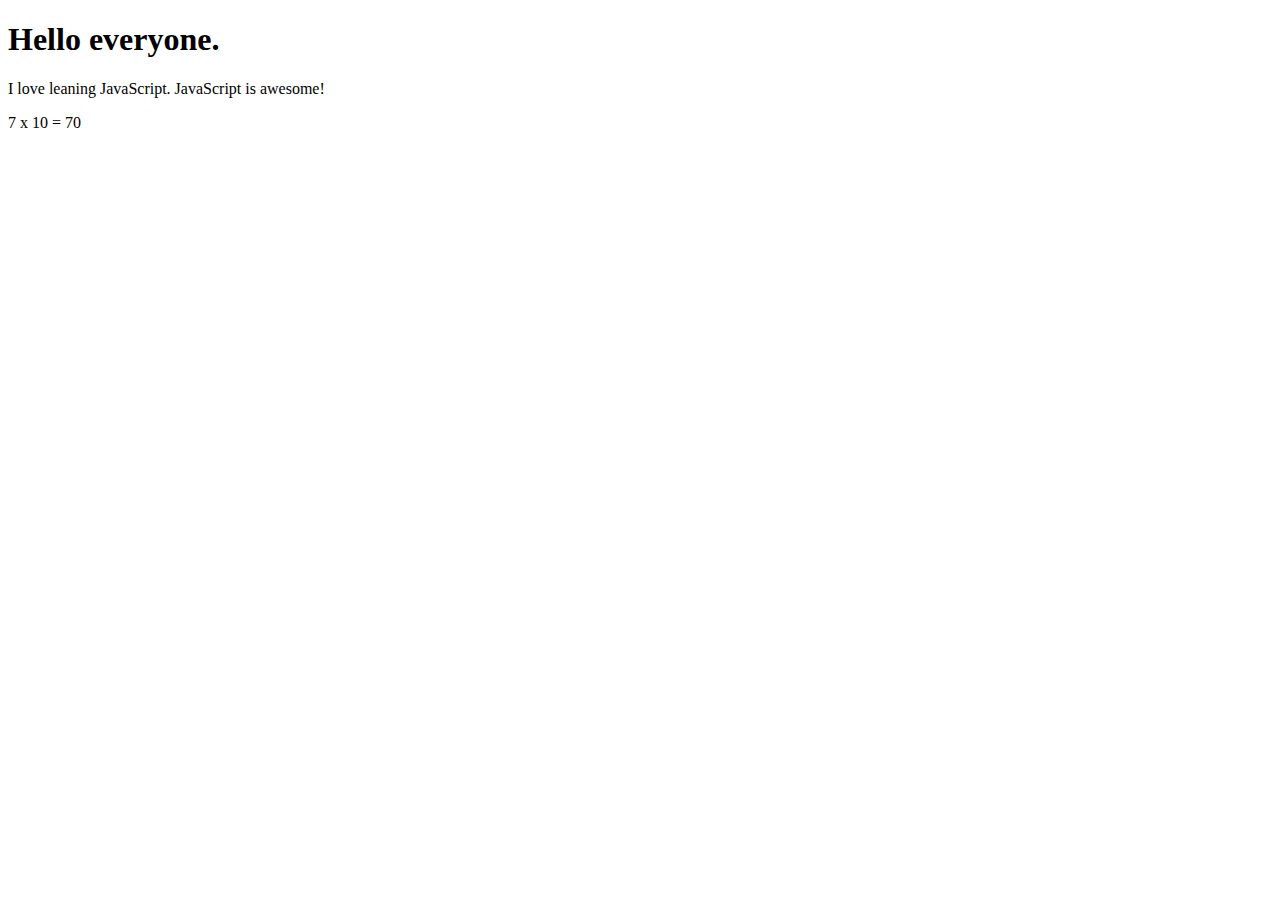
<file: index.html>
<!DOCTYPE html>
<html>
<head>
   <link rel="stylesheet" type="text/css" href="style.css">
<body>
    <h1 id="heading1"></h1>
    <p id="paragraph1"></p>
    <p id="paragraph2"></p>

    <script>
        var text1;
        var text2;
        var text3;
        
        var numA = 7;
        var numB = 10;

        text1 = "Hello everyone.";
        text2 = "I love leaning JavaScript.";
        text3 = " JavaScript is awesome!";

        document.getElementById("heading1").innerHTML = (text1);
        document.getElementById("paragraph1").innerHTML = (text2 + text3);
        document.getElementById("paragraph2").innerHTML = (numA + " x " +numB + " = "+ numA * numB);
    </script>
</body>
</html>
</file>
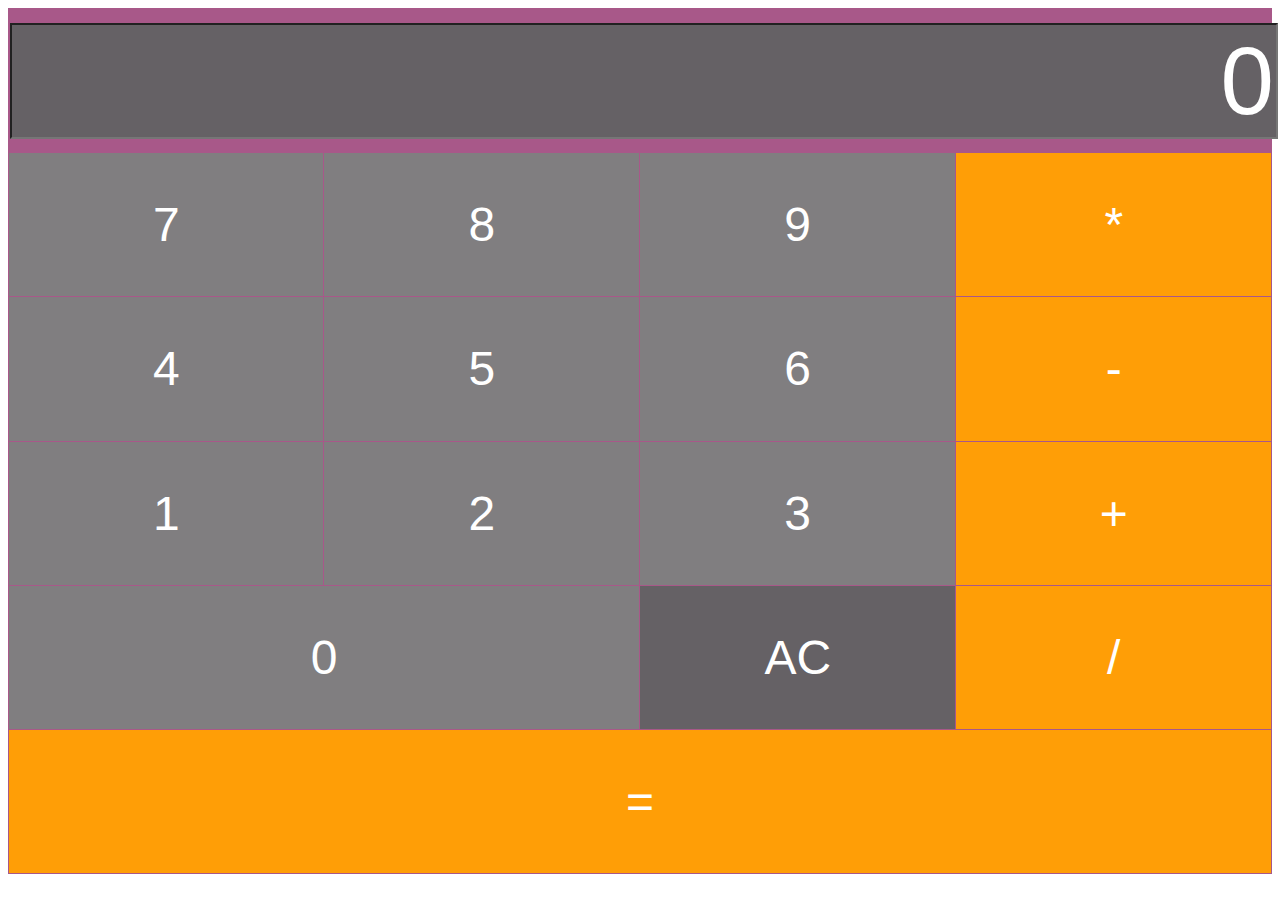
<file: calculator.html>
<!DOCTYPE html>
<html>
<head>
  <link rel="stylesheet" type="text/css" href="style.css">
</head>
<body>
  <table border="1">
    <tr>
      <td colspan="4">
        <input type="text" id="inputBox" value="0">
      </td>
    </tr>
    <tr>
        <td class="digitButton" onclick="digitBtnPressed(7)">7</td>
        <td class="digitButton" onclick="digitBtnPressed(8)">8</td>
        <td class="digitButton" onclick="digitBtnPressed(9)">9</td>
        <td class="operatorButton" onclick="operatorBtnPressed('*')">*</td>
    </tr>
    <tr>
        <td class="digitButton" onclick="digitBtnPressed(4)">4</td>
        <td class="digitButton" onclick="digitBtnPressed(5)">5</td>
        <td class="digitButton" onclick="digitBtnPressed(6)">6</td>
        <td class="operatorButton" onclick="operatorBtnPressed('-')">-</td>
    </tr>
    <tr>
        <td class="digitButton" onclick="digitBtnPressed(1)">1</td>
        <td class="digitButton" onclick="digitBtnPressed(2)">2</td>
        <td class="digitButton" onclick="digitBtnPressed(3)">3</td>
        <td class="operatorButton" onclick="operatorBtnPressed('+')">+</td>
    </tr>
    <tr>
      <td class="digitButton" colspan="2" onclick="digitBtnPressed(0)">0</td>

      <td class="ACButton" onclick="btnACPressed()">AC</td>
      <td class="operatorButton" onclick="operatorBtnPressed('/')">/</td>
    </tr>
    <tr>
      <td class="operatorButton" colspan="4" onclick="equalsBtnPressed()">=</td>
    </tr>
  </table>
  <script>
    var newLine = true;  //Boolean variable. Determines if the next thing the user types should be on a new line or not
    var value1;
    var currentOperator;


    //Event handler for when a digit button is pressed
    //This function will be called when a digit button is pressed
      function digitBtnPressed(button) {

        if (newLine) {
            document.getElementById("inputBox").value = button;
            newLine = false;
        } else{
            var currentValue = document.getElementById("inputBox").value;
            document.getElementById("inputBox").value = currentValue + button;
        }
      }
    //Event handler for when the AC button is pressed
      function btnACPressed() {
        document.getElementById("inputBox").value = 0;
        newLine = true;
      }
    //Event handler for when an operator button is pressed
      function operatorBtnPressed(operator) {
        currentOperator = operator;
        value1 = parseInt(document.getElementById("inputBox").value);
        newLine = true;
      }

    //Event handler for equals button
      function equalsBtnPressed(){
        var value2 = parseInt(document.getElementById("inputBox").value);
        var finalTotal;

        switch(currentOperator){
          case "+":
                finalTotal =value1 + value2;
                break;
          case "-":
                finalTotal =value1 - value2;
                break;
          case "/":
                finalTotal =value1 / value2;
                break;
          case "*":
                finalTotal =value1 * value2;
                break;

        }
        document.getElementById("inputBox").value = finalTotal;

        value = 0;
        newLine = true;

      }
  </script>
    
</body>
</html>
</file>
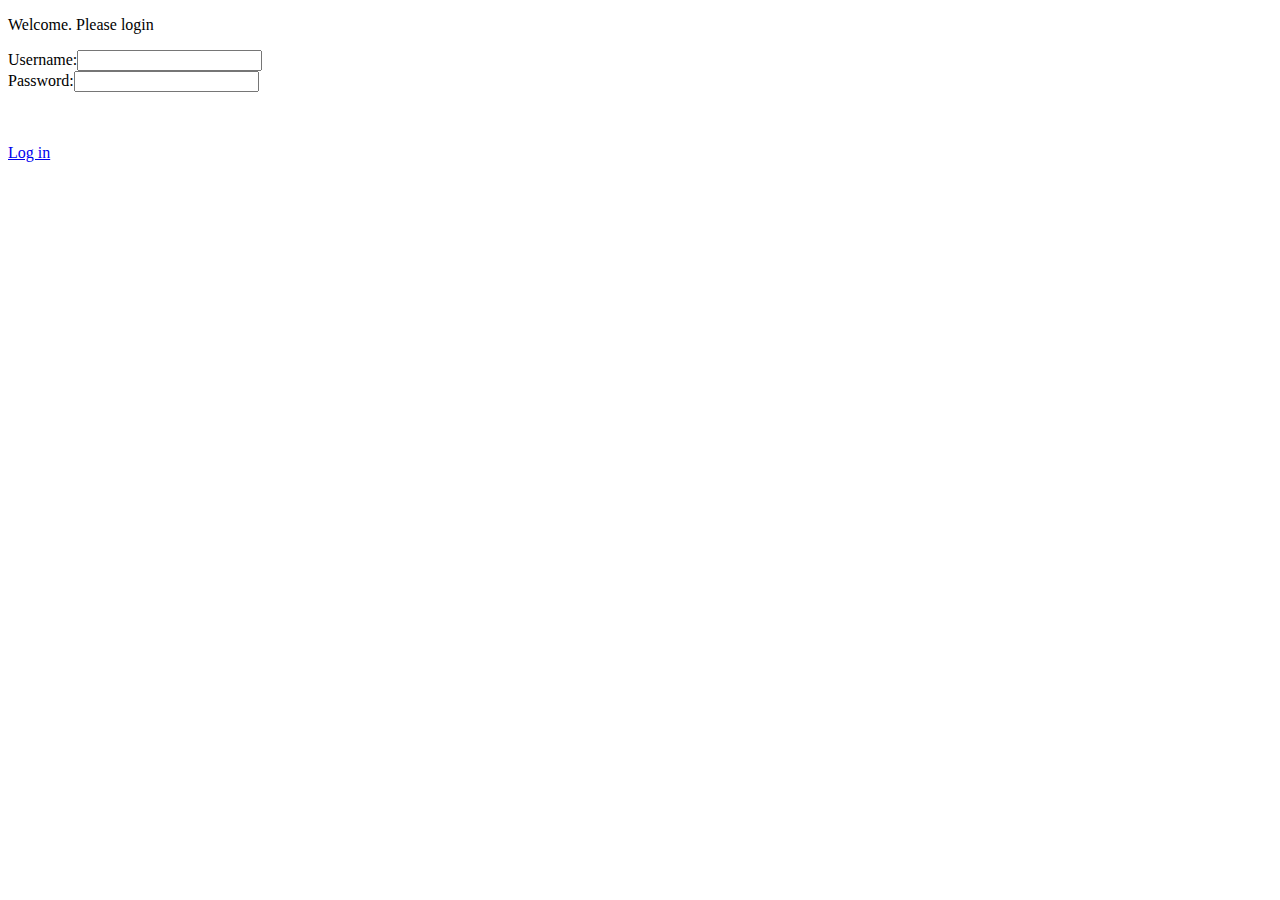
<file: loginForm.html>
<!DOCTYPE html>
<html>
<head>
   <link rel="stylesheet" href="style.css">
</head>
<body>
    <p>Welcome. Please login</p>
    <form><label for="usernameInput">Username:</label><input type="text" id="usernameInput"/></br>
        <label for="passwordInput">Password:</label><input type="password" id="passwordInput" name="passwordInput"/>
        <p id="message"></p>
        <br/><br/>
        <a href="#" onclick="verifyUser()">Log in</a>
    </form>
    <script>

            function verifyUser() {
                var username = document.getElementById("usernameInput").value;
                var password = document.getElementById("passwordInput").value;

                checkUserCredentials(username, password);  
            }

            function checkUserCredentials(username, password) {
                var systemUsername = "Bond";
                var systemPassword = "007";

                if(username == systemUsername && password == systemPassword) {
                    document.getElementById("message").innerHTML = "Login successful...";
                } else {
                    document.getElementById("message").innerHTML = "username or password is incorrect.";   
                }
            }
            


        </script>  
</body>
</html>
</file>
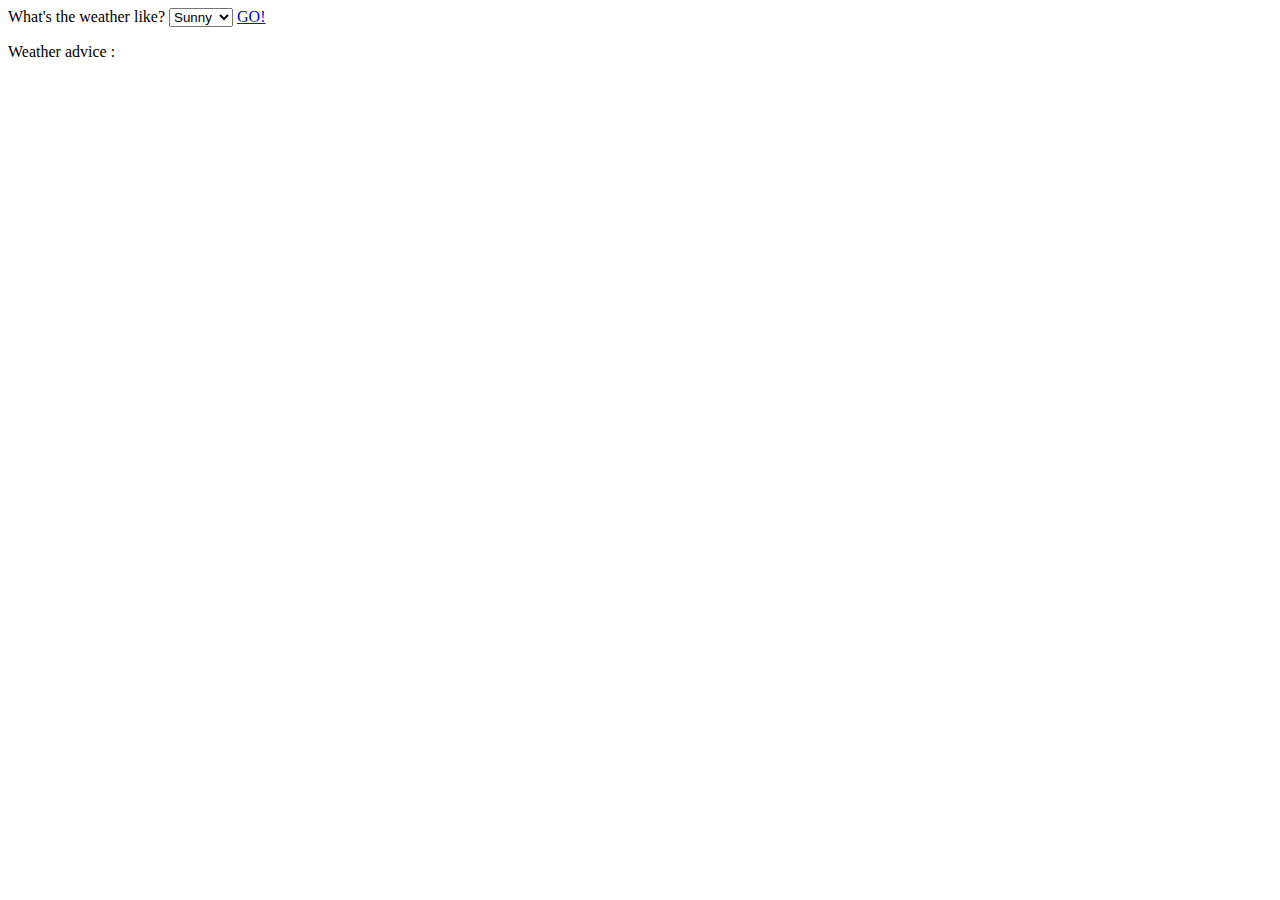
<file: switch.html>
<!DOCTYPE html>
<html>
<head>
 <link rel="stylesheet" href="style.css">
</head>
<body>
    <label for ="weather">What's the weather like?</label>
    <select id="weather">
        <option value="sunny">Sunny</option>
        <option value="rainy">Windy</option>
        <option value="snowy">Rainy</option>
        <option value="windy">Snowy</option>
        <option value="stormy">Cloudy</option>
    </select>
    <a href="#" onclick="btnPressed()">GO!</a>
    <p id="outputText">Weather advice : </p>

    <script>
        function btnPressed() {
        var weatherSelected = document.getElementById("weather").value;
            var advice;

        switch(weatherSelected) {
            case "sunny":
                advice = "Wear sunglasses and sunscreen.";
                break;
            case "rainy":
                advice = "Take an umbrella.";
                break;
            case "snowy":
                advice = "Wear a warm coat and boots.";
                break;
            case "windy":
                advice = "Hold onto your hat!";
                break;
            case "stormy":
                advice = "Stay indoors and keep safe.";
                break;
            default:
                advice = "Weather not recognized.";
        
        }
        document.getElementById("outputText").innerHTML = "Weather advice: " + advice;
    } 
    </script>
    
</body>
</html>
</file>
<file: style.css>
table{
    color: #fff;
    text-align: center;
    border-collapse: collapse;
    font: normal 3em Arial, Helvetica, sans-serif;
}

tr{
    height: 16.02vh;
    background-color: #a85889;
}

td{
    width: 25vw;
    border: 1px solid #a85889;
}

#inputBox{
    background-color: #656165;
    text-align: right;
    width: 100%;
    font-size: 2em;
    color:#fff;
    border: opx;
}
.digitButton{
    background-color: #807e80;
}

.operatorButton{
    background-color: #ff9e06;
}

.ACButton{
    background-color: #656165;
}
</file>
